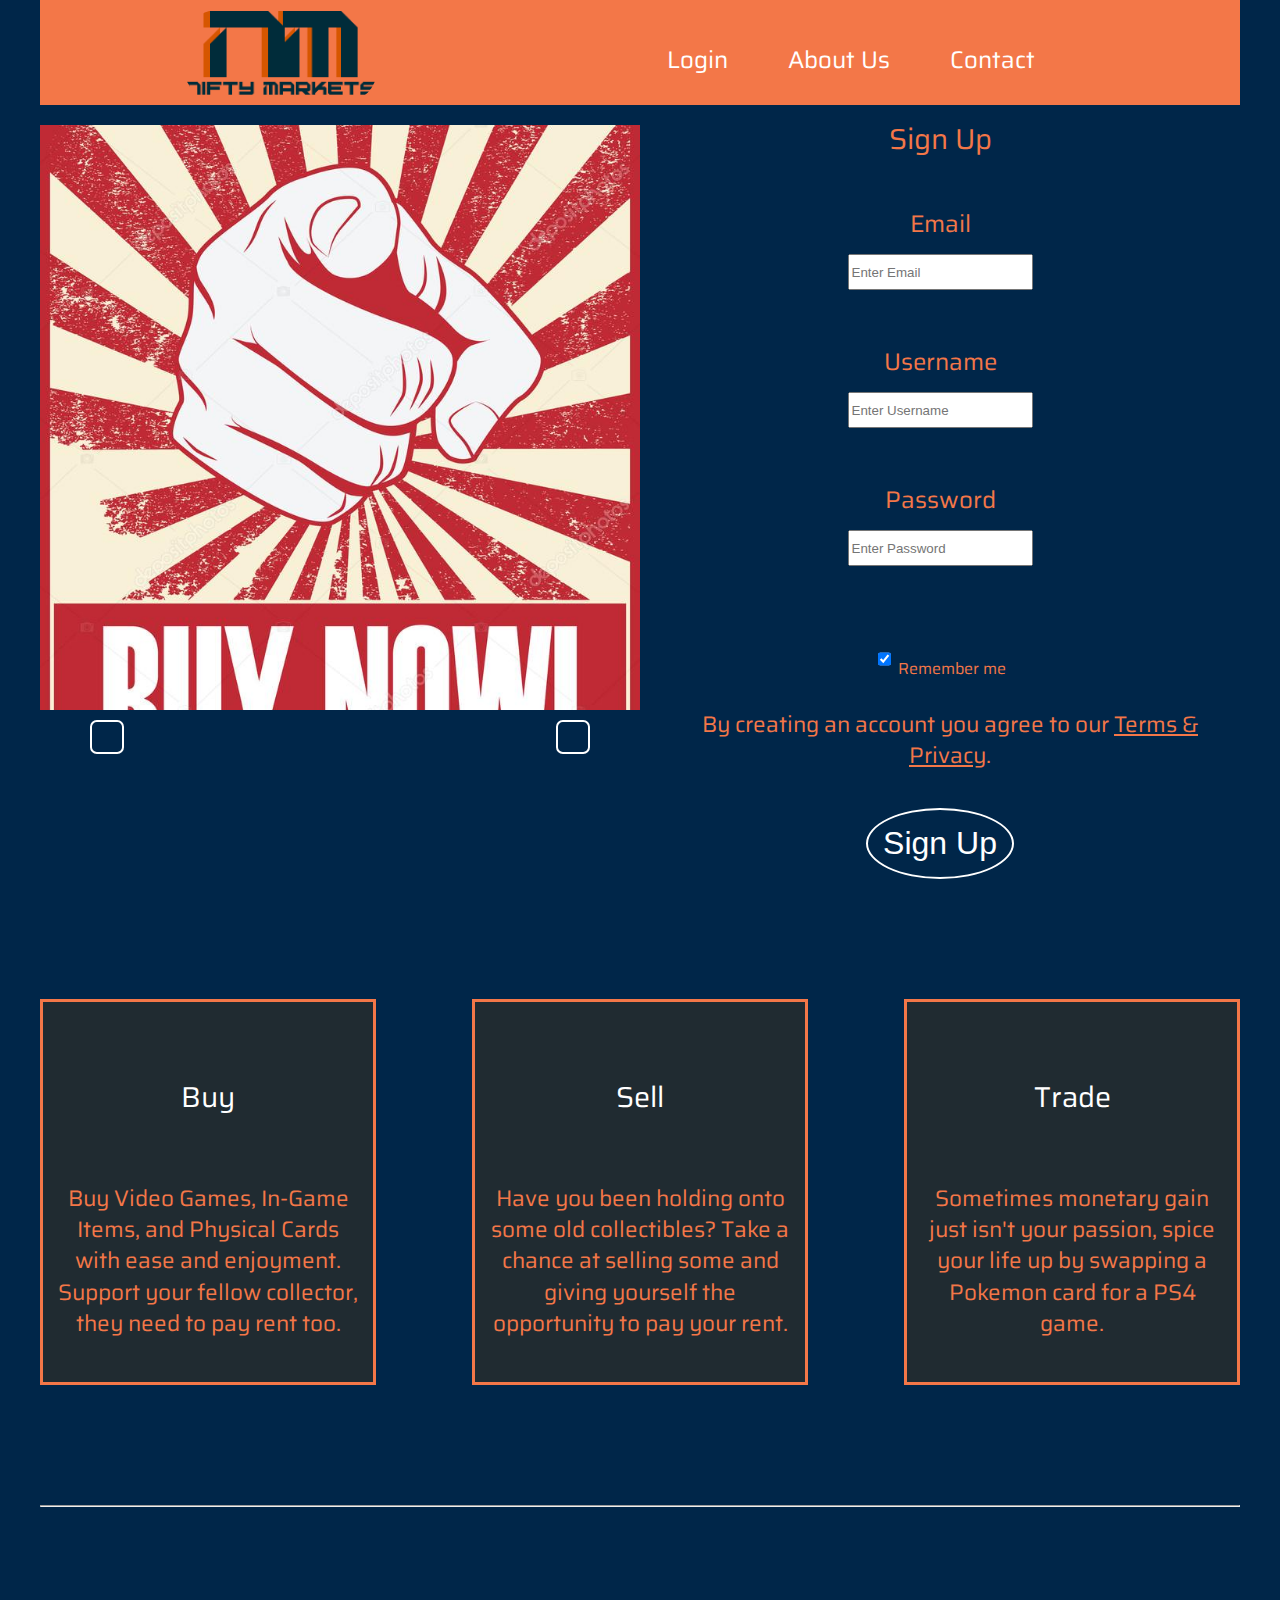
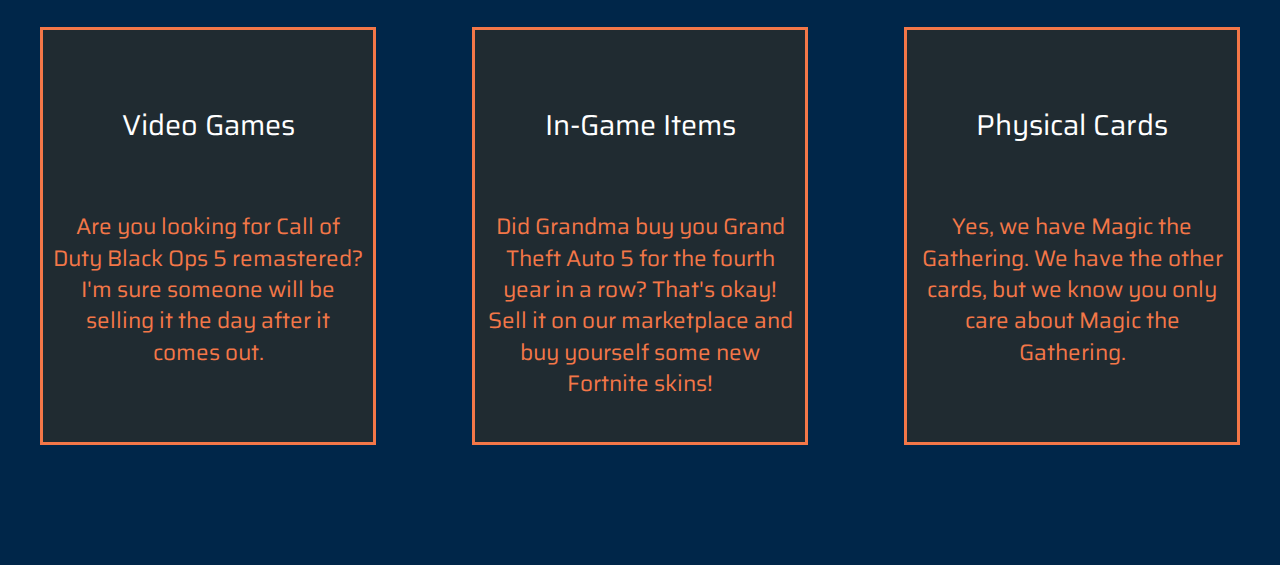
<file: HTML/index.html>
<!DOCTYPE html>
<html lang="en">

<head>
    <meta charset="uf-8" name="viewport" content="width=device-width, initial-scale=1">
    <title>Nifty Markets</title>

    <link href="https://fonts.googleapis.com/css?family=Saira&display=swap" rel="stylesheet">
    <link href="/CSS/index.css" rel="stylesheet">
    <link rel="stylesheet" href="https://use.fontawesome.com/releases/v5.8.2/css/all.css"
        integrity="sha384-oS3vJWv+0UjzBfQzYUhtDYW+Pj2yciDJxpsK1OYPAYjqT085Qq/1cq5FLXAZQ7Ay" crossorigin="anonymous">

</head>

<body>
    <header>
        <nav class="nav">
            <div class="logo">
                <img src="/images/NMLogo.png"></img>
            </div>
            <div class="links">
                <a href='#'>Login</a>
                <a href='/HTML/about.html'>About Us</a>
                <a href='/HTML/about.html'>Contact</a>
            </div>
        </nav>
    </header>
    <div class="container">
        <div class="sign-up">
            <div class="sign-up-left">
                <div class="slider">
                    <div class="slide current">
                        <!-- <div class="content">
                            <h1>Slide One</h1>
                            <p>A new film is currently in production, and a killer is on the loose.
                                The murders draw a reporter, ex-cop, and young woman to the set of the movie inspired by
                                their
                                life.
                                They soon find out that they are dealing with a trilogy, and in a trilogy...anything can
                                happen.</p>
                        </div> -->
                    </div>
                    <div class="slide">
                        <!-- <div class="content">
                            <h1>Slide Two</h1>
                            <p>A new film is currently in production, and a killer is on the loose.
                                The murders draw a reporter, ex-cop, and young woman to the set of the movie inspired by
                                their
                                life.
                                They soon find out that they are dealing with a trilogy, and in a trilogy...anything can
                                happen.</p>
                        </div> -->
                    </div>
                    <div class="slide">
                        <!-- <div class="content">
                            <h1>Slide Three</h1>
                            <p>A new film is currently in production, and a killer is on the loose.
                                The murders draw a reporter, ex-cop, and young woman to the set of the movie inspired by
                                their
                                life.
                                They soon find out that they are dealing with a trilogy, and in a trilogy...anything can
                                happen.</p>
                        </div> -->
                    </div>
                    <div class="slide">
                        <!-- <div class="content">
                            <h1>Slide Four</h1>
                            <p>A new film is currently in production, and a killer is on the loose.
                                The murders draw a reporter, ex-cop, and young woman to the set of the movie inspired by
                                their
                                life.
                                They soon find out that they are dealing with a trilogy, and in a trilogy...anything can
                                happen.</p>
                        </div> -->
                    </div>
                </div>
                <div class="buttons">
                    <button id="prev"><i class="fas fa-arrow-left"></i></button>
                    <button id="next"><i class="fas fa-arrow-right"></i></button>
                </div>

            </div>
            <div class="sign-up-right">
                <form class="signup-form">
                    <h1>Sign Up</h1><br>
                    <label for="email"><b>Email</b></label><br>
                    <input type="text" placeholder="Enter Email" name="email" required><br>

                    <label for="username"><b>Username</b></label><br>
                    <input type="username" placeholder="Enter Username" name="username" required><br>

                    <label for="psw"><b>Password</b></label><br>
                    <input type="password" placeholder="Enter Password" name="psw" required><br>

                    <label>
                        <input type="checkbox" checked="checked" name="remember" style="margin-bottom:15px"> Remember me
                    </label><br>

                    <p class='terms'>By creating an account you agree to our <a href="#" style="color:#F37748">Terms &
                            Privacy</a>.
                    </p><br>

                    <div class="submit">
                        <button type="submit" class="signupbtn">Sign Up</button>
                    </div>
                </form>
            </div>
        </div>
        <div class="info">
            <div class="info-left">
                <div class="info-left-title">
                    <h1>Buy</h1>
                </div>
                <div class="info-left-text">
                    <p>Buy Video Games, In-Game Items, and Physical Cards with ease and enjoyment. Support your fellow
                        collector, they need to pay rent too. </p>
                </div>
            </div>
            <div class="info-mid">
                <div class="info-mid-title">
                    <h1>Sell</h1>
                </div>
                <div class="info-mid-text">
                    <p>
                        Have you been holding onto some old collectibles? Take a chance at selling some and giving
                        yourself the opportunity to pay your rent.
                    </p>
                </div>
            </div>
            <div class="info-right">
                <div class="info-right-title">
                    <h1>Trade</h1>
                </div>
                <div class="info-right-text">
                    <p> Sometimes monetary gain just isn't your passion, spice your life up by swapping a Pokemon card
                        for a PS4 game.
                    </p>
                </div>
            </div>
        </div>
    </div>
    <hr>
    <div class="products">
        <div class="products-left">
            <div class="products-left-title">
                <h1>Video Games</h1>
            </div>
            <div class="products-left-text">
                <p> Are you looking for Call of Duty Black Ops 5 remastered? I'm sure someone will be selling it the day
                    after it comes out.

                </p>
            </div>
        </div>
        <div class="products-mid">
            <div class="products-mid-title">
                <h1>In-Game Items</h1>
            </div>
            <div class="products-mid-text">
                <p> Did Grandma buy you Grand Theft Auto 5 for the fourth year in a row? That's okay! Sell it on our
                    marketplace and buy yourself some new Fortnite skins!
                </p>
            </div>
        </div>
        <div class="products-right">
            <div class="products-right-title">
                <h1>Physical Cards</h1>
            </div>
            <div class="products-right-text">
                <p> Yes, we have Magic the Gathering. We have the other cards, but we know you only care about Magic the
                    Gathering.
            </div>
        </div>
    </div>
    </div>
    <footer>

    </footer>

</body>
<script src="/JS/index.js"></script>

</html>
</file>
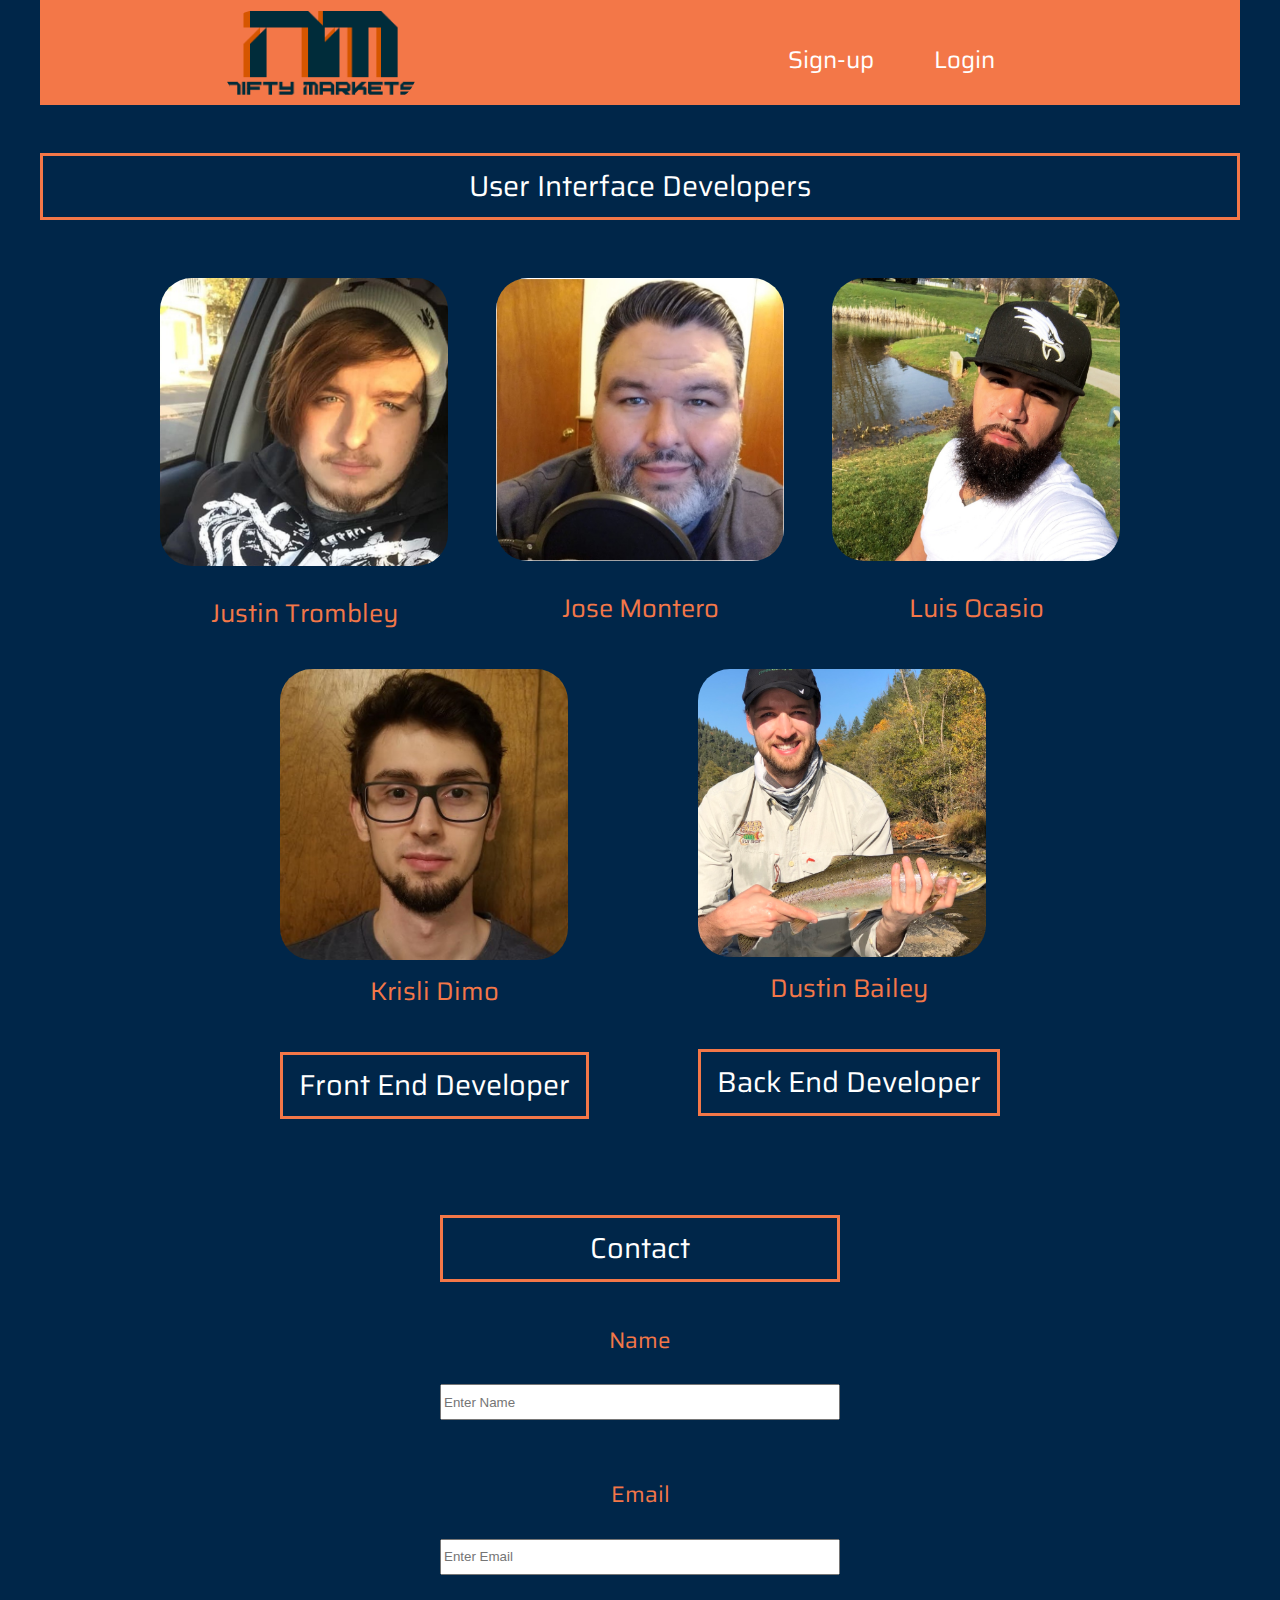
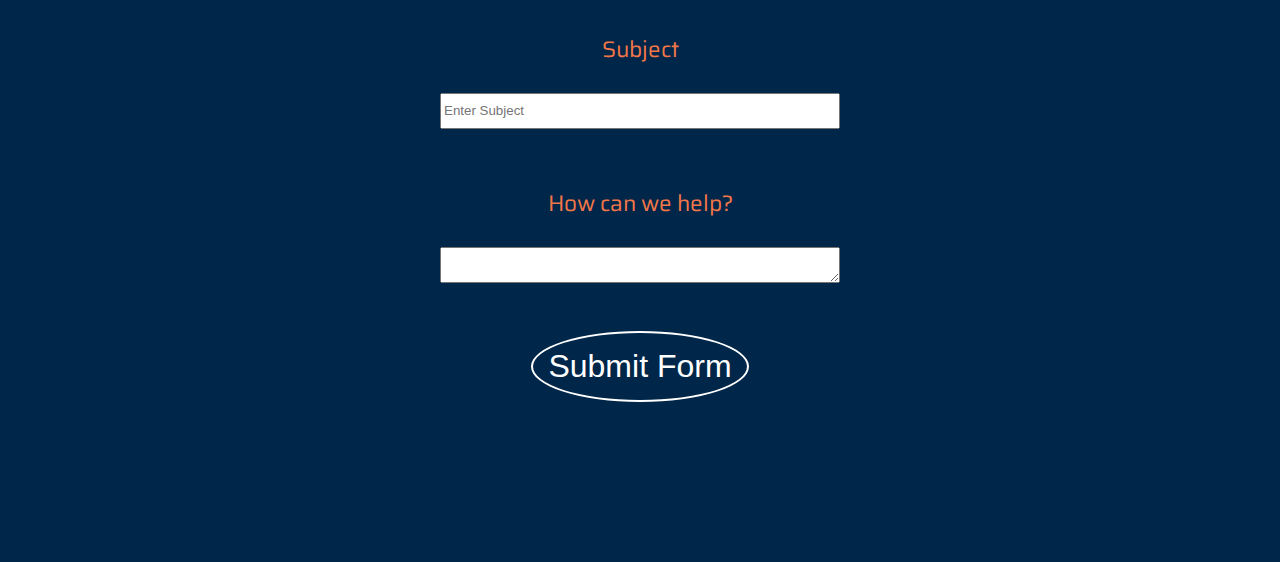
<file: HTML/about.html>
<!DOCTYPE html>
<html lang="en">

<head>
    <meta charset="uf-8" name="viewport" content="width=device-width, initial-scale=1">
    <title>Nifty Markets</title>

    <link href="https://fonts.googleapis.com/css?family=Saira&display=swap" rel="stylesheet">
    <link href="/CSS/index.css" rel="stylesheet">
    <link rel="stylesheet" href="https://use.fontawesome.com/releases/v5.8.2/css/all.css"
        integrity="sha384-oS3vJWv+0UjzBfQzYUhtDYW+Pj2yciDJxpsK1OYPAYjqT085Qq/1cq5FLXAZQ7Ay" crossorigin="anonymous">

</head>

<body>
    <header>
        <nav class="nav">
            <div class="logo">
                <img src="/images/NMLogo.png"></img>
            </div>
            <div class="links">
                <a href='/HTML/index.html'>Sign-up</a>
                <a href='#'>Login</a>
            </div>
        </nav>
    </header>
    <div class="container">
        <div class="sizeMe">
            <h1>User Interface Developers</h1>
            <div class="about-us">
                <div class="justin">
                    <div class="justin-img">
                        <img src="/images/justin.png">
                    </div>
                    <div class="justin-text">
                        <h2>Justin Trombley</h2>

                    </div>
                </div>
                <div class="jose">
                    <div class="jose-img">
                        <img src="/images/jose.png">
                    </div>
                    <div class="jose-text">
                        <h2>Jose Montero</h2>

                    </div>
                </div>
                <div class="luis">
                    <div class="luis-img">
                        <img src="/images/Luis.png">
                    </div>
                    <div class="luis-text">
                        <h2>Luis Ocasio</h2>

                    </div>
                </div>
            </div>

            <div class="row2">
                <div class="krisli">
                    <div class="krisli-img">
                        <img src="/images/Krisli.png">
                    </div>
                    <div class="krisli-text">
                        <h2>Krisli Dimo</h2>
                        <h1>Front End Developer</h1>
                    </div>
                </div>
                <div class="dustin">
                    <div class="dustin-img">
                        <img src="/images/dustin.png">
                    </div>
                    <div class="dustin-text">
                        <h2>Dustin Bailey</h2>
                        <h1>Back End Developer</h1>

                    </div>
                </div>
            </div>

            <div class="contact-form">
                <form>
                    <h1>Contact</h1>
                    <label for="name"><b>Name</b></label>
                    <input type="text" placeholder="Enter Name" name="name" required>

                    <label for="email"><b>Email</b></label>
                    <input type="email" placeholder="Enter Email" name="email" required>

                    <label for="subject"><b>Subject</b></label>
                    <input type="subject" placeholder="Enter Subject" name="subject" required>

                    <label for="help"><b>How can we help?</b></label>
                    <textarea type="help" name="help" required>
                </textarea>


                    <div class="submit-contact">
                        <button type="submit" class="contact-button">Submit Form</button>
                </form>
            </div>
        </div>
    </div>
</body>
</file>
<file: CSS/index.css>
/* http://meyerweb.com/eric/tools/css/reset/ 
   v2.0 | 20110126
   License: none (public domain)
*/
html,
body,
div,
span,
applet,
object,
iframe,
h1,
h2,
h3,
h4,
h5,
h6,
p,
blockquote,
pre,
a,
abbr,
acronym,
address,
big,
cite,
code,
del,
dfn,
em,
img,
ins,
kbd,
q,
s,
samp,
small,
strike,
strong,
sub,
sup,
tt,
var,
b,
u,
i,
center,
dl,
dt,
dd,
ol,
ul,
li,
fieldset,
form,
label,
legend,
table,
caption,
tbody,
tfoot,
thead,
tr,
th,
td,
article,
aside,
canvas,
details,
embed,
figure,
figcaption,
footer,
header,
hgroup,
menu,
nav,
output,
ruby,
section,
summary,
time,
mark,
audio,
video {
  margin: 0;
  padding: 0;
  border: 0;
  font-size: 100%;
  font: inherit;
  vertical-align: baseline;
}
/* HTML5 display-role reset for older browsers */
article,
aside,
details,
figcaption,
figure,
footer,
header,
hgroup,
menu,
nav,
section {
  display: block;
}
body {
  line-height: 1;
}
ol,
ul {
  list-style: none;
}
blockquote,
q {
  quotes: none;
}
blockquote:before,
blockquote:after,
q:before,
q:after {
  content: '';
  content: none;
}
table {
  border-collapse: collapse;
  border-spacing: 0;
}
body {
  background-color: #002649;
  font-family: 'Saira', sans-serif;
  color: #F37748;
  max-width: 1200px;
  width: 100%;
  margin: 0 auto;
}
body .nav {
  display: flex;
  justify-content: space-around;
  background-color: #F37748;
}
body .nav img {
  width: 12rem;
  margin-top: 10px;
}
@media (max-width: 800px) {
  body .nav img {
    width: 70%;
  }
}
@media (max-width: 500px) {
  body .nav img {
    width: 70%;
  }
}
body .nav .links {
  display: flex;
  text-decoration: none;
  justify-content: space-around;
}
body .nav .links a {
  margin-right: 60px;
  font-size: 1.5rem;
  margin-top: 3rem;
  text-decoration: none;
  color: white;
}
@media (max-width: 500px) {
  body .nav .links a {
    font-size: 1.3rem;
    padding-right: 1rem;
    margin: 2rem auto;
  }
}
body p {
  font-size: 1.4em;
  line-height: 1.4;
}
@media (max-width: 800px) {
  body p {
    font-size: 1em;
  }
}
body h1 {
  font-size: 1.8rem;
}
@media (max-width: 800px) {
  body h1 {
    font-size: 1.3rem;
  }
}
body i {
  color: #F37748;
}
body hr {
  margin-top: 10%;
  margin-bottom: 10%;
}
body .sign-up {
  display: flex;
  flex-direction: row;
  text-align: center;
  margin-bottom: 10%;
  padding-top: 20px;
}
@media (max-width: 500px) {
  body .sign-up {
    display: flex;
    flex-direction: column;
  }
}
body .sign-up .sign-up-left {
  display: flex;
  flex-direction: column;
  width: 50%;
}
@media (max-width: 800px) {
  body .sign-up .sign-up-left {
    margin-left: 10%;
  }
}
@media (max-width: 500px) {
  body .sign-up .sign-up-left {
    align-content: center;
    width: 80%;
    height: 700px;
  }
}
body .sign-up .sign-up-right {
  display: flex;
  flex-direction: column;
  width: 50%;
}
@media (max-width: 500px) {
  body .sign-up .sign-up-right {
    align-content: center;
    justify-content: center;
    text-align: center;
    width: 100%;
  }
}
body .sign-up .sign-up-right .signup-form .terms {
  margin-left: 20px;
  margin-bottom: 20px;
  margin-top: 20px;
}
@media (max-width: 500px) {
  body .sign-up .sign-up-right .signup-form .terms {
    display: flex;
    align-content: center;
    justify-content: center;
    text-align: center;
  }
}
@media (max-width: 500px) {
  body .sign-up .sign-up-right .signup-form p {
    font-size: 1rem;
  }
}
body .sign-up .sign-up-right .signup-form input {
  margin-bottom: 10%;
  margin-top: 3%;
  height: 30px;
}
@media (max-width: 500px) {
  body .sign-up .sign-up-right .signup-form input {
    align-content: center;
    justify-content: center;
    text-align: center;
  }
}
body .sign-up .sign-up-right .signup-form h1 {
  margin-bottom: 7%;
  margin-top: 0;
}
@media (max-width: 500px) {
  body .sign-up .sign-up-right .signup-form h1 {
    display: flex;
    flex-direction: column;
    align-content: center;
    justify-content: center;
    text-align: center;
    font-size: 2rem;
  }
}
body .sign-up .sign-up-right .signup-form b {
  font-size: 1.5rem;
}
body .sign-up .sign-up-right .signup-form button {
  font-size: 2rem;
}
body .info {
  display: flex;
  flex-direction: row;
  text-align: center;
  margin-bottom: 10%;
}
body .info h1 {
  color: white;
}
@media (max-width: 500px) {
  body .info {
    display: flex;
    flex-direction: column;
    align-content: center;
    justify-content: center;
    text-align: center;
  }
}
@media (max-width: 800px) {
  body .info {
    margin-right: 8%;
    margin-left: 8%;
  }
}
body .info .info-left {
  display: flex;
  flex-direction: column;
  border-style: solid;
  border-width: medium;
  width: 100%;
  margin-right: 8%;
  background-color: #202B31;
}
@media (max-width: 500px) {
  body .info .info-left {
    margin-bottom: 2rem;
  }
}
body .info .info-left .info-left-title {
  margin-bottom: 4%;
  margin-top: 10%;
}
body .info .info-left .info-left-text {
  margin-bottom: 10%;
  padding: 3%;
}
body .info .info-mid {
  display: flex;
  flex-direction: column;
  border-style: solid;
  border-width: medium;
  width: 100%;
  background-color: #202B31;
}
@media (max-width: 500px) {
  body .info .info-mid {
    margin-bottom: 2rem;
  }
}
body .info .info-mid .info-mid-title {
  margin-bottom: 4%;
  margin-top: 10%;
}
body .info .info-mid .info-mid-text {
  margin-bottom: 10%;
  padding: 3%;
}
body .info .info-right {
  display: flex;
  flex-direction: column;
  border-style: solid;
  border-width: medium;
  width: 100%;
  margin-left: 8%;
  background-color: #202B31;
}
@media (max-width: 500px) {
  body .info .info-right {
    display: flex;
    flex-direction: column;
    align-content: center;
    justify-content: center;
    text-align: center;
    margin-left: 0%;
  }
}
body .info .info-right .info-right-title {
  margin-bottom: 4%;
  margin-top: 10%;
}
body .info .info-right .info-right-text {
  margin-bottom: 10%;
  padding: 3%;
}
body .products {
  display: flex;
  flex-direction: row;
  text-align: center;
  margin-bottom: 10%;
}
body .products h1 {
  color: white;
}
@media (max-width: 800px) {
  body .products {
    margin-right: 8%;
    margin-left: 8%;
  }
}
@media (max-width: 500px) {
  body .products {
    display: flex;
    flex-direction: column;
    align-content: center;
    justify-content: center;
    text-align: center;
  }
}
body .products .products-left {
  display: flex;
  flex-direction: column;
  border-style: solid;
  border-width: medium;
  width: 100%;
  margin-right: 8%;
  background-color: #202B31;
}
@media (max-width: 500px) {
  body .products .products-left {
    margin-bottom: 2rem;
  }
}
body .products .products-left .products-left-title {
  margin-bottom: 4%;
  margin-top: 10%;
}
body .products .products-left .products-left-text {
  margin-bottom: 10%;
  padding: 3%;
}
body .products .products-mid {
  display: flex;
  flex-direction: column;
  border-style: solid;
  border-width: medium;
  width: 100%;
  background-color: #202B31;
}
@media (max-width: 500px) {
  body .products .products-mid {
    margin-bottom: 2rem;
  }
}
body .products .products-mid .products-mid-title {
  margin-bottom: 4%;
  margin-top: 10%;
}
body .products .products-mid .products-mid-text {
  margin-bottom: 10%;
  padding: 3%;
}
body .products .products-right {
  display: flex;
  flex-direction: column;
  border-style: solid;
  border-width: medium;
  width: 100%;
  margin-left: 8%;
  background-color: #202B31;
}
@media (max-width: 500px) {
  body .products .products-right {
    display: flex;
    flex-direction: column;
    align-content: center;
    justify-content: center;
    text-align: center;
    margin-left: 0%;
  }
}
body .products .products-right .products-right-title {
  margin-bottom: 4%;
  margin-top: 10%;
}
body .products .products-right .products-right-text {
  margin-bottom: 10%;
  padding: 3%;
}
.slider {
  position: relative;
  overflow: hidden;
  height: 65vh;
  width: 100%;
}
@media (max-width: 800px) {
  .slider {
    height: 80%;
  }
}
@media (max-width: 500px) {
  .slider {
    height: 80%;
    display: flex;
    flex-direction: column;
  }
}
.slider .slide {
  position: absolute;
  top: 0;
  left: 0;
  width: 100%;
  height: 100%;
  opacity: 0;
  transition: opacity 0.4s ease-in-out;
  color: white;
}
.slider .slide .content {
  position: absolute;
  bottom: 70px;
  left: -600px;
  opacity: 0;
  width: 85%;
  background-color: rgba(255, 255, 255, 0.8);
  color: #333;
  padding: 35px;
}
.slider .slide .content h1 {
  margin-bottom: 10px;
}
.slide.current {
  opacity: 1;
}
.slide.current .content {
  opacity: 1;
  transform: translateX(600px);
  transition: all 0.7s ease-in-out 0.3s;
}
button#next {
  display: flex;
  flex-direction: row;
  font-size: 4rem;
  margin-top: 10px;
  border-radius: 20%;
}
@media (max-width: 500px) {
  button#next {
    margin-right: 0%;
    font-size: 2.6rem;
  }
}
button#prev {
  display: flex;
  flex-direction: row;
  border-radius: 20%;
  font-size: 4rem;
  margin-right: 72%;
  margin-top: 10px;
}
@media (max-width: 800px) {
  button#prev {
    margin-right: 47%;
  }
}
@media (max-width: 500px) {
  button#prev {
    margin-right: 40%;
    font-size: 2.6rem;
  }
}
button {
  border: 2px solid white;
  background-color: transparent;
  color: #fff;
  cursor: pointer;
  padding: 15px 15px;
  border-radius: 50%;
  outline: none;
}
@media (max-width: 500px) {
  button {
    font-size: 1.2rem;
  }
}
.buttons {
  display: flex;
  flex-direction: row;
  justify-content: center;
}
button:hover {
  background-color: white;
  color: #333;
}
@media (max-width: 500px) {
  .slide .content {
    bottom: -300px;
    left: 0;
    width: 100%;
  }
  .slide.current .content {
    transform: translateY(-300px);
  }
}
.slide:first-child {
  background: url('/images/buynow.jpg') center center / cover;
}
.slide:nth-child(2) {
  background: url('/images/mewtwo.jpg') no-repeat center top / cover;
}
.slide:nth-child(3) {
  background: url('/images/dragon.jpg') no-repeat center top / cover;
}
.slide:nth-child(4) {
  background: url('/images/Kingdom_Hearts_TSSF_box_art.jpg') no-repeat center top / cover;
}
body h1 {
  text-align: center;
  margin-top: 3rem;
  margin-bottom: 3rem;
}
body .sizeMe h1 {
  border-style: solid;
  border-width: medium;
  color: white;
  border-color: #F37748;
  padding: 1rem;
}
body h2 {
  text-align: center;
  margin-top: 2rem;
  margin-bottom: 2rem;
  font-size: 1.6rem;
}
body .about-us {
  display: flex;
  flex-direction: row;
  justify-content: space-between;
  margin-right: 10%;
  margin-left: 10%;
}
@media (max-width: 800px) {
  body .about-us {
    display: flex;
    flex-direction: column;
    align-items: center;
  }
}
@media (max-width: 500px) {
  body .about-us {
    display: flex;
    flex-direction: column;
  }
}
body .row2 {
  display: flex;
  flex-direction: row;
  justify-content: space-between;
  margin-right: 20%;
  margin-left: 20%;
}
body .row2 .krisli-text h2 {
  margin-top: 1rem;
  margin-bottom: 1rem;
}
body .row2 .dustin-text h2 {
  margin-top: 1rem;
  margin-bottom: 1rem;
}
@media (max-width: 800px) {
  body .row2 {
    display: flex;
    flex-direction: column;
    align-items: center;
  }
}
body img {
  width: 18rem;
  margin-top: 10px;
  border-radius: 2rem;
}
body .contact-form {
  margin-left: 25rem;
  margin-bottom: 10rem;
  font-size: 1.4rem;
}
@media (max-width: 800px) {
  body .contact-form {
    justify-content: center;
    align-content: center;
    text-align: center;
    margin-left: 15rem;
  }
}
@media (max-width: 500px) {
  body .contact-form {
    justify-content: center;
    align-content: center;
    text-align: center;
    margin-left: 9.5rem;
  }
}
body .contact-form form {
  display: flex;
  flex-direction: column;
  justify-content: center;
  text-align: center;
  width: 50%;
  align-content: center;
}
body .contact-form input {
  margin-bottom: 10%;
  margin-top: 2rem;
  height: 30px;
  margin-bottom: 4rem;
}
body .contact-form textarea[type="help"] {
  margin-top: 2rem;
}
body .contact-form .submit-contact {
  margin-top: 3rem;
}
body .contact-form .submit-contact .contact-button {
  font-size: 2rem;
}
</file>
